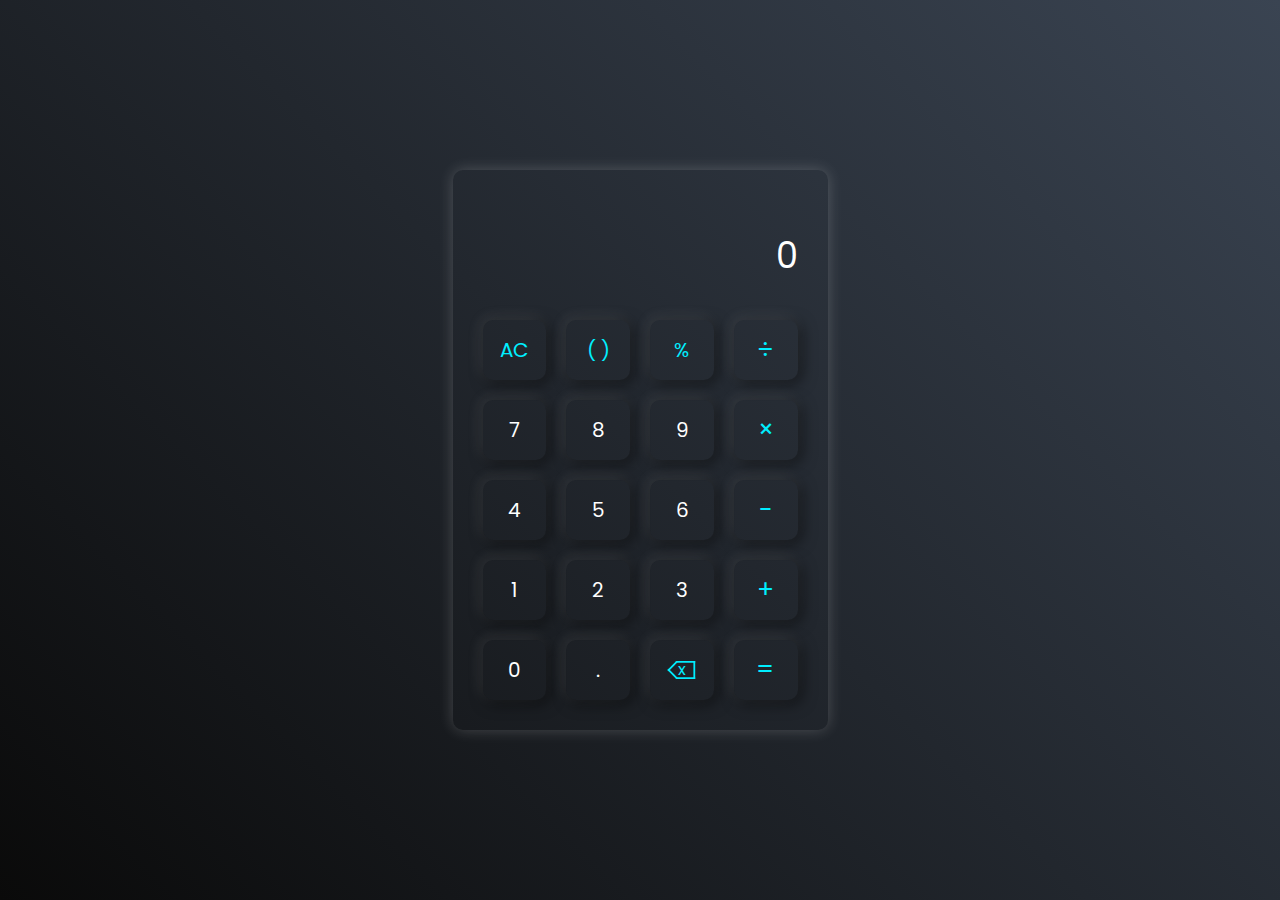
<file: Task-3/index.html>
<!DOCTYPE html>
<html lang="en">
    <head>
        <meta charset="UTF-8">
        <meta name="viewport" content="width=device-width, initial-scale=1.0">
        <title>Calculator</title>
        <link rel="stylesheet" href="style.css">
    </head>
    <body>
        <div class="calculator">
            <div class="display">
                <input type="text" class="display-input" placeholder="0">
                <input type="text" class="display-result">
            </div>

            <div class="buttons">
                <button class="operator">AC</button>
                <button class="operator">( )</button>
                <button class="operator">%</button>
                <button class="operator"><span>&divide;</span></button>
                <button>7</button>
                <button>8</button>
                <button>9</button>
                <button class="operator"><span>&times;</span></button>
                <button>4</button>
                <button>5</button>
                <button>6</button>
                <button class="operator"><span>-</span></button>
                <button>1</button>
                <button>2</button>
                <button>3</button>
                <button class="operator"><span>+</span></button>
                <button>0</button>
                <button>.</button>
                <button class="operator backspace"><span></span></button>
                <button class="operator"><span>=</span></button>
            </div>
        </div>

        <script src="script.js"></script>
    </body>

</html>
</file>
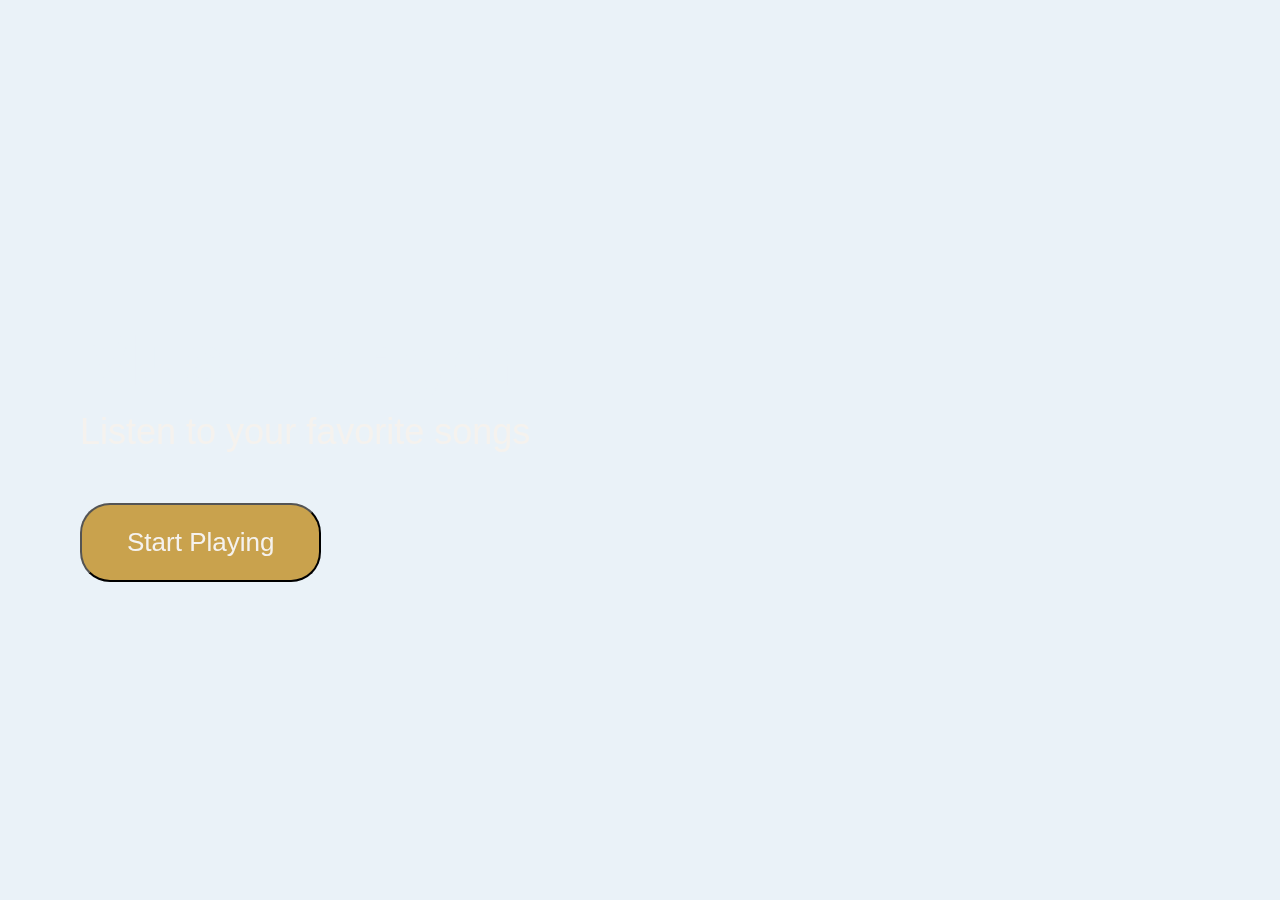
<file: Task-2/start.html>
<!DOCTYPE html>
<html lang="en">
<head>
    <meta charset="UTF-8">
    <meta name="viewport" content="width=device-width, initial-scale=1.0">
    <title>Music Player</title>
    <link rel="stylesheet" href="start.css">
</head>
<body>
    <video src="https://www.pexels.com/download/video/3116500/" loop autoplay muted></video>

    <div class="start-card">
        <h1> Music Player</h1>
        <p>Listen to your favorite songs</p>

        <button class="start-btn" onclick="goToPlayer()">Start Playing</button>

        <script>
            function goToPlayer() {
                document.body.classList.add("fade-out");

            setTimeout(() => {
                window.location.href = "index.html";
         }, 400);
        }
        </script>

    </div>
</body>
</html>
</file>
<file: Task-3/style.css>
@import url('https://fonts.googleapis.com/css2?family=Poppins:wght@500&display=swap');

*{
    margin: 0;
    padding: 0;
    box-sizing: border-box;
    font-family: 'Poppins' , sans-serif;
}

body{
    display: flex;
    justify-content: center;
    align-items: center;
    min-height: 100vh;
    background: linear-gradient(45deg, #0a0a0a, #3a4452);
}

.calculator {
    width: 375px;
    padding: 30px;
    border-radius: 10px;
    box-shadow: 0 0 15px rgba(255, 255, 255, .2);
}

.display{
    position: relative;
    margin: 30px 0 40px;
}

.display input{
    width: 100%;
    height: 50px;
    background: transparent;
    border: none;
    font-size: 35px;
    color: #fff;
    text-align: right;
    pointer-events: none;
}

.display .display-input::placeholder{
    color: #fff;
}

.display.active .display-input {
    font-size: 15px;
    color: rgba(255, 255, 255, .3);
    transform: translateY(-65%);
    transition: .5s;
}

.display .display-result{
    position: absolute;
    left: 0;
    font-size: 15px;
    transform: translate(65%);
}

.display.active .display-result {
    font-size: 35px;
    transform: translateY(0);
    transition: .5s;
}

.buttons {
    display: grid;
    grid-template-columns: repeat(4,1fr);
    gap: 20px;
}

.buttons button{
    padding: 15px;
    background: transparent;
    border-radius: 10px;
    border: none;
    font-size: 20px;
    color: #fff;
    cursor: pointer;
    box-shadow: -3px -3px 15px rgba(255,255,255,.1),
                 3px 3px 15px rgba(0, 0, 0, .6);
}

.buttons .operator{
    position: relative;
    color: #0ef;
}

.buttons .operator span{
    position: absolute;
    left: 50%;
    top: 50%;
    transform: translate(-50%, -50%);
    font-size: 25px;
}

.buttons .operator.backspace span{
    display: flex;
    align-items: center;
    width: 22px;
    height: 20px;
    border: 2px solid #0ef;
    border-left-color: transparent;
    transform: translate(-35%, -50%) scale(.9);
}

.buttons .operator.backspace span::before{
    content: '';
    position: absolute;
    left: -8px;
    width: 12px;
    height: 12px;
    border-left: 2px solid #0ef;
    border-bottom: 2px solid #0ef;
    transform: rotate(45deg);
}

.buttons .operator.backspace span::after{
    content: 'x';
    padding-left: 1px;
    font-size: 18px;
    line-height: 1
}
</file>
<file: Task-2/start.css>
* {
  margin: 0;
  padding: 0;
  box-sizing: border-box;
  font-family: "Poppins", sans-serif;
}
body video{
  position: fixed;
  top: 0;
  left: 0;
  width: 100%;
  height: 100%;
  object-fit: cover;
  z-index: -1;
}

body {
  height: 100vh;
  background: #eaf2f8;
  display: flex;
  justify-content: flex-start;
  padding-left: 80px;
  align-items: center;
  transition: opacity 0.4s ease;
}

body.fade-out{
  opacity: 0;
}

.start-card h1 {
  font-size: 72px;
  margin-bottom: 10px;
  color: #eaf2f8;
  text-align: left;
}

.start-card p {
  font-size: 36px;
  color: #F5F2EE;
  margin-bottom: 30px;
}

.start-btn {
  text-decoration: none;
  padding: 22px 45px;
  border-radius: 30px;
  background: #C9A24D;
  color: #F5F2EE;
  font-size: 26px;
  transition: 0.3s ease;
  margin-top: 20px;
}

.start-btn:hover {
  background: #555;
}

.start-card {
  animation: pop 0.6s ease;
}

@keyframes pop {
  from {
    transform: scale(0.9);
    opacity: 0;
  }
  to {
    transform: scale(1);
    opacity: 1;
  }
}
</file>
